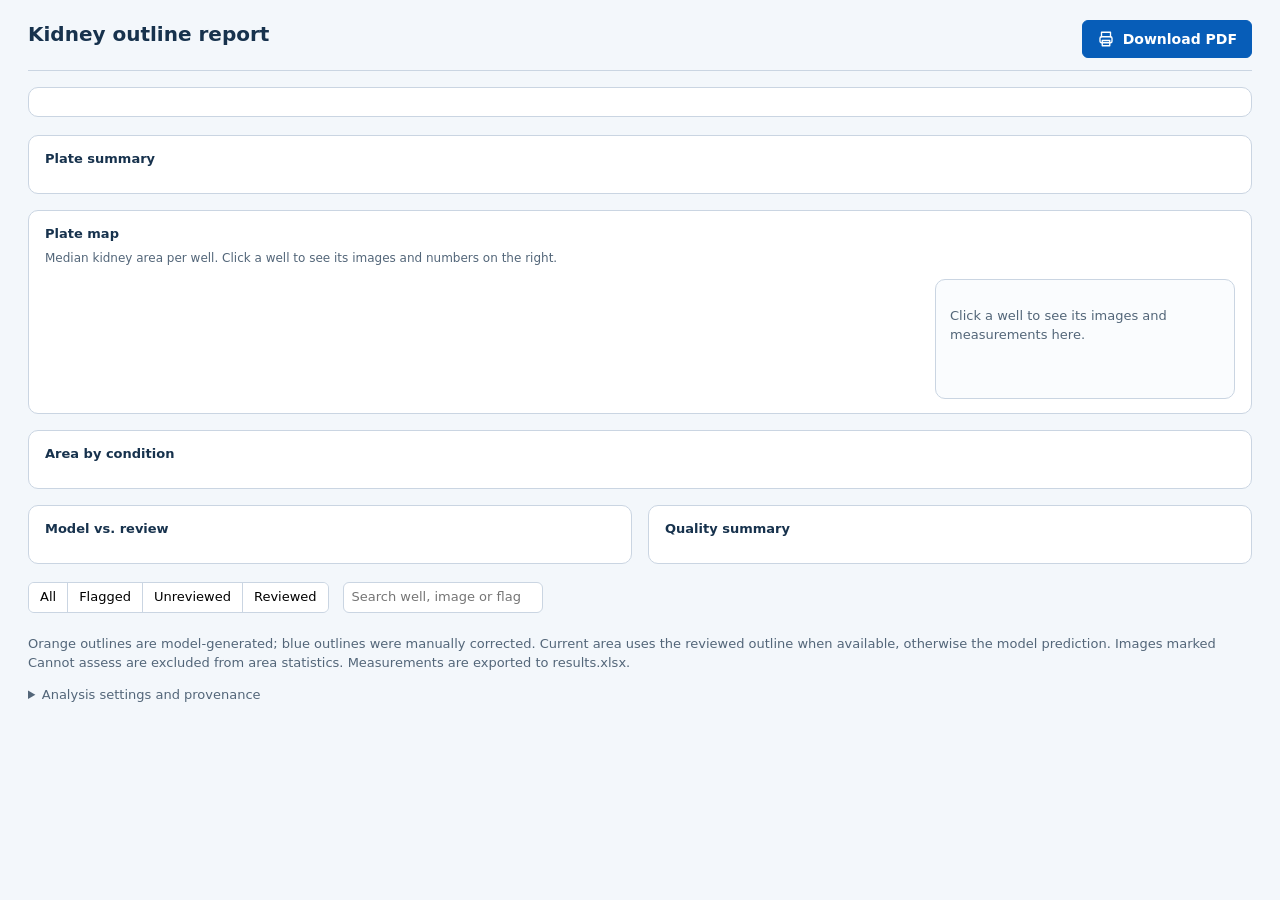
<file: src/kidneycyst/report_template.html>
<!doctype html><html lang="en"><head><meta charset="utf-8"><meta name="viewport" content="width=device-width,initial-scale=1">
<title>Kidney outline report</title>
<style>
:root{--ink:#17324D;--mut:#536679;--line:#CAD5E2;--panel:#EAF2FA;--green:#167047;--cyan:#167047;--orange:#B64A00;--blue:#075DB8}
*{box-sizing:border-box}
[hidden]{display:none!important}
html{background:#F3F7FB}
body{margin:0;color:var(--ink);font:13px/1.45 -apple-system,BlinkMacSystemFont,"Segoe UI",system-ui,sans-serif;font-variant-numeric:tabular-nums}
.wrap{max-width:none;margin:0;padding:20px 28px 48px}
table{background:#fff}
header{display:grid;grid-template-columns:minmax(0,1fr) auto;align-items:start;gap:10px 24px;border-bottom:1px solid var(--line);padding-bottom:12px}
@media(max-width:820px){header{grid-template-columns:1fr}}
.head{display:flex;flex-direction:column;gap:4px;min-width:0}
.head .src{overflow-wrap:anywhere}
.tools{display:flex;gap:8px;flex-wrap:wrap}
.tools button{display:inline-flex;align-items:center;gap:8px;font:inherit;font-size:14px;padding:8px 14px;border:1px solid var(--line);border-radius:6px;background:#fff;color:var(--ink);cursor:pointer;min-height:38px}
.tools button:hover{border-color:var(--mut)}
.tools button.primary{background:var(--blue);border-color:var(--blue);color:#fff;font-weight:600}
.updated{margin:8px 0 0;color:var(--blue);font-size:12px}
@page{size:A4 landscape;margin:10mm}
@media print{html,body{background:#fff}.tools,.bar,.updated,details.how summary{display:none!important}.wrap{padding:0}
 #imgs tr{break-inside:avoid}#imgs th{position:static}img.th{width:56px;height:56px}details.how{display:block}
 *{-webkit-print-color-adjust:exact;print-color-adjust:exact}}
h1{font-size:20px;margin:0;font-weight:650}
header .src{color:var(--mut);font-size:12px;overflow-wrap:anywhere}
.nums{display:flex;flex-wrap:wrap;gap:4px 22px;margin:12px 0 14px}
.nums span{color:var(--mut)}.nums b{color:var(--ink);font-size:16px;font-weight:650;margin-right:4px}

@media(max-width:760px){.top{grid-template-columns:1fr}}
h2{font-size:13px;font-weight:650;margin:0 0 6px}
table{border-collapse:collapse;width:100%}
th,td{white-space:nowrap;padding:4px 8px;border-bottom:1px solid var(--line);text-align:left;vertical-align:middle}
th{font-weight:600;color:var(--mut);background:var(--panel);white-space:nowrap}
td.n,th.n{text-align:right}
#imgs th{cursor:pointer;position:sticky;top:0;z-index:1}
#imgs th:hover{color:var(--ink)}
#imgs td{padding:3px 8px}
img.th{width:72px;height:72px;display:block;background:#000}
.id{font-weight:600}.file{color:var(--mut);font-size:11px;max-width:260px;overflow:hidden;text-overflow:ellipsis;white-space:nowrap}
.flag{color:var(--orange)}
.d-auto{color:var(--mut)}.d-accepted,.d-edited,.d-deleted{color:var(--green)}.d-unusable{color:var(--mut)}
.mut{color:var(--mut)}
.bar{display:flex;flex-wrap:wrap;gap:8px 14px;align-items:center;margin:6px 0 8px}
.seg{display:inline-flex;border:1px solid var(--line);border-radius:6px;overflow:hidden}
.seg button{border:0;background:#fff;padding:5px 11px;font:inherit;cursor:pointer;border-right:1px solid var(--line)}
.seg button:last-child{border-right:0}.seg button.on{background:var(--panel);color:var(--blue);font-weight:600;box-shadow:inset 0 -2px 0 var(--blue)}
input[type=search]{font:inherit;padding:5px 8px;border:1px solid var(--line);border-radius:6px;min-width:200px}
button:focus-visible,input:focus-visible{outline:2px solid var(--blue);outline-offset:1px}
.hist rect{fill:#8a9099}.hist text{font-size:12px;fill:var(--mut)}

#imgs td.flag{white-space:normal;min-width:180px}
.hist{display:block}
.scroll{overflow-x:auto}
details.how{margin-top:10px}details.how summary{cursor:pointer;color:var(--mut)}details.how th{width:260px;background:var(--panel)}details.how td{overflow-wrap:anywhere;font-size:12px}

.tiles{display:grid;grid-template-columns:repeat(5,minmax(0,1fr));margin:16px 0 18px;background:#fff;border:1px solid var(--line);border-radius:10px;padding:14px 0}
.tiles>div{display:flex;flex-direction:column;gap:2px;padding:0 18px;border-left:1px solid var(--line);min-width:0}
.tiles>div:first-child{border-left:0}
.tiles b{font-size:22px;font-weight:650;line-height:1.2;white-space:nowrap}
.tiles span{color:var(--mut);font-size:12px}
@media(max-width:760px){.tiles{grid-template-columns:repeat(2,minmax(0,1fr));row-gap:12px}.tiles>div:nth-child(odd){border-left:0}}
.top{display:grid;grid-template-columns:1fr;gap:16px;margin-bottom:18px}
.card{background:#fff;border:1px solid var(--line);border-radius:10px;padding:14px 16px;min-width:0}
.card h2{margin:0 0 10px}
.card table{width:100%}
.cardhead{display:flex;align-items:baseline;justify-content:space-between;gap:12px;flex-wrap:wrap}
.legend{display:flex;gap:14px;font-size:12px;color:var(--mut)}
.legend span{display:inline-flex;align-items:center;gap:6px}
.legend i{display:inline-block;width:10px;height:10px;border-radius:50%}
.legend i.dash{width:16px;height:0;border-radius:0;border-top:2px dashed #17324D}
.hist text{font-size:11px;fill:var(--mut)}
.hist .medlab{fill:#17324D;font-weight:600}
.axislab{font-size:11px;color:var(--mut);text-align:right;margin-top:-2px}

.cardsub{margin:-4px 0 12px;color:var(--mut);font-size:12px}
.two{display:grid;grid-template-columns:repeat(auto-fit,minmax(380px,1fr));gap:16px;align-items:start}
.two .card{margin:0}
button.small{font:inherit;font-size:13px;padding:6px 12px;border:1px solid var(--blue);color:var(--blue);background:#fff;border-radius:6px;cursor:pointer;font-weight:600}
.pm{margin:0 0 14px}.pmtitle{font-weight:600;margin:0 0 6px}
.pmgrid{display:grid;gap:3px}
.pmwrap{display:grid;grid-template-columns:minmax(0,900px) minmax(300px,1fr);gap:22px;align-items:start}
@media(max-width:1100px){.pmwrap{grid-template-columns:1fr}}
.pmdetail{position:sticky;top:12px;border:1px solid var(--line);border-radius:10px;padding:14px;background:#FAFCFE;min-height:120px}
.pmdetail h3{margin:0 0 2px;font-size:16px}.pmdetail .sub{color:var(--mut);font-size:12px;margin-bottom:10px}
.pmstats{display:grid;grid-template-columns:repeat(3,minmax(0,1fr));gap:8px;margin:0 0 12px}
.pmstats div{background:#fff;border:1px solid var(--line);border-radius:8px;padding:8px}.pmstats b{display:block;font-size:17px}.pmstats span{font-size:11px;color:var(--mut)}
.pmimgs{display:grid;grid-template-columns:repeat(auto-fill,minmax(130px,1fr));gap:10px}
.pmimg{background:#fff;border:1px solid var(--line);border-radius:8px;overflow:hidden;font-size:12px}
.pmimg img{display:block;width:100%;aspect-ratio:1;object-fit:cover;background:#000}
.pmimg .cap{padding:6px 8px;line-height:1.35}.pmimg .cap b{font-size:13px}
.viewer{position:fixed;inset:0;background:rgba(15,25,38,.55);display:grid;place-items:center;z-index:50;padding:16px}
.viewer[hidden]{display:none}
.vbox{background:#fff;border-radius:12px;max-width:1100px;width:100%;max-height:calc(100vh - 32px);overflow:auto;padding:18px 20px;box-shadow:0 20px 60px rgba(0,0,0,.35)}
.vhead{display:flex;justify-content:space-between;align-items:start;gap:12px}.vhead h3{margin:0;font-size:18px}
.vclose{font-size:26px;line-height:1;border:0;background:none;cursor:pointer;color:var(--mut);padding:0 4px}
.vimgs{display:grid;grid-template-columns:1fr 1fr;gap:12px;margin:14px 0}
.vimgs figure{margin:0}.vimgs img{width:100%;aspect-ratio:1;object-fit:contain;background:#000;border-radius:8px;display:block;image-rendering:auto}
.vimgs figcaption{font-size:12px;color:var(--mut);margin-top:4px}
.vinfo{display:grid;grid-template-columns:repeat(auto-fill,minmax(170px,1fr));gap:8px;margin-bottom:12px}
.vinfo div{border:1px solid var(--line);border-radius:8px;padding:6px 10px}.vinfo span{display:block;font-size:11px}.vinfo b{font-size:14px}
.vfoot{display:flex;align-items:center;gap:10px}
button.small.primary{background:var(--blue);color:#fff}
button.small:disabled{opacity:.4;cursor:default}
.pmimg,img.th{cursor:zoom-in}
@media(max-width:700px){.vimgs{grid-template-columns:1fr}}
@media print{.viewer{display:none!important}}
.well.sel{outline:3px solid #17324D;outline-offset:1px}
.pmh{font-size:11px;color:var(--mut);text-align:center;align-self:center}
.well{aspect-ratio:1.35;border:1px solid var(--line);border-radius:4px;background:#fff;font:600 11px/1 inherit;font-variant-numeric:tabular-nums;color:#17324D;cursor:pointer;position:relative;padding:0}
.well.empty{background:transparent;border-style:dashed;cursor:default}
.well.none{background:repeating-linear-gradient(45deg,#eef1f4 0 4px,#fff 4px 8px)}
.well.att::after{content:'';position:absolute;top:0;right:0;border-style:solid;border-width:0 9px 9px 0;border-color:transparent #FF8500 transparent transparent}
.well:hover:not(.empty){outline:2px solid var(--blue);outline-offset:1px}
.legend i.grad{width:44px;height:10px;border-radius:2px;background:linear-gradient(90deg,#EAF2FA,#075DB8)}
.legend i.nonei{width:14px;height:10px;border-radius:2px;background:repeating-linear-gradient(45deg,#e2e6ea 0 3px,#fff 3px 6px);border:1px solid var(--line)}
.legend i.atti{width:0;height:0;border-radius:0;border-style:solid;border-width:0 10px 10px 0;border-color:transparent #FF8500 transparent transparent}
.condsvg text{font-size:11px;fill:var(--mut)}.condsvg .cname{fill:#17324D;font-weight:600;font-size:12px}
p.small{font-size:12px}
.lead{margin:0 0 12px}
.hbar{display:grid;grid-template-columns:minmax(120px,1.3fr) 2fr 34px;align-items:center;gap:10px;margin:5px 0;font-size:13px}
.hbar .track{height:10px;background:#EAF2FA;border-radius:5px;overflow:hidden}.hbar .track i{display:block;height:100%;background:#5b8fd0;border-radius:5px}
.hbar.flag .track i{background:#FF8500}.hbar.dec.grey .track i{background:#9aa8b8}.hbar.dec .track i{background:#167047}
.hbar b{text-align:right;font-variant-numeric:tabular-nums}
.card h4{font-size:12px;color:var(--mut);margin:12px 0 4px;font-weight:600}.card h4:first-child{margin-top:0}
.modal{position:fixed;inset:0;background:rgba(23,50,77,.35);display:grid;place-items:center;z-index:50;padding:16px}
.modal .box{background:#fff;border-radius:10px;padding:20px 22px;max-width:640px;width:100%;box-shadow:0 12px 40px rgba(23,50,77,.25)}
.modal h3{margin:0 0 6px;font-size:18px}
.laygrid{display:grid;grid-template-columns:repeat(auto-fill,minmax(180px,1fr));gap:8px 12px;margin:14px 0;max-height:50vh;overflow:auto}
.laygrid label{display:flex;flex-direction:column;gap:3px;font-size:12px;color:var(--mut)}
.laygrid input{font:inherit;font-size:14px;color:var(--ink);padding:6px 8px;border:1px solid var(--line);border-radius:6px}
.mrow{display:flex;justify-content:flex-end;gap:8px}
.mrow button{font:inherit;padding:8px 14px;border:1px solid var(--line);border-radius:6px;background:#fff;cursor:pointer}
.mrow button.primary{background:var(--blue);border-color:var(--blue);color:#fff;font-weight:600}
@media print{.modal,#tLayout{display:none!important}.well{break-inside:avoid}}
.snapbar{margin:10px 0 0;padding:8px 12px;border-radius:6px;background:#EAF2FA;color:#17324D;font-size:13px}
@media print{.snapbar{display:block!important}}
td.beta{background:#FFFBF3}
.modelnote{margin:8px 0 0;padding:8px 12px;border:1px solid #F5B971;background:#FFF6EA;border-radius:6px;font-size:13px}
</style></head><body><div class="wrap">
<header><div class="head"><h1>Kidney outline report</h1><span class="src" id="src"></span></div>
<div class="tools">
 <button id="tBack" hidden><svg width="18" height="18" viewBox="0 0 24 24" fill="none" stroke="currentColor" stroke-width="1.8" stroke-linecap="round" stroke-linejoin="round" aria-hidden="true"><path d="M15 18l-6-6 6-6"/></svg>Back to the run</button>
 <button id="tXls" hidden><svg width="18" height="18" viewBox="0 0 24 24" fill="none" stroke="currentColor" stroke-width="1.8" stroke-linecap="round" stroke-linejoin="round" aria-hidden="true"><path d="M12 3v12M7 10l5 5 5-5"/><path d="M4 20h16"/></svg>Open Excel table</button>
 <button id="tSnap" hidden><svg width="18" height="18" viewBox="0 0 24 24" fill="none" stroke="currentColor" stroke-width="1.8" stroke-linecap="round" stroke-linejoin="round" aria-hidden="true"><path d="M5 4h11l3 3v13H5z"/><path d="M8 4v5h7V4M8 20v-6h8v6"/></svg>Save snapshot</button>
 <button id="tReview" hidden><svg width="18" height="18" viewBox="0 0 24 24" fill="none" stroke="currentColor" stroke-width="1.8" stroke-linecap="round" stroke-linejoin="round" aria-hidden="true"><rect x="5" y="4" width="14" height="17" rx="2"/><path d="M9 4h6v3H9zM9 13l2 2 4-4"/></svg>Review outlines</button>
 <button id="tPdf" class="primary"><svg width="18" height="18" viewBox="0 0 24 24" fill="none" stroke="currentColor" stroke-width="1.8" stroke-linecap="round" stroke-linejoin="round" aria-hidden="true"><path d="M6 9V3h12v6"/><rect x="4" y="9" width="16" height="8" rx="2"/><path d="M7 14h10v7H7z"/></svg>Download PDF</button>
</div></header>
<div class="updated" id="updated" hidden>Results changed. Updating…</div>
<div class="snapbar" id="snapbar" hidden></div>
<div class="tiles" id="nums"></div>
<div class="top">
 <section class="card"><h2>Plate summary</h2><div class="scroll"><table id="plates"></table></div></section>
 <section class="card"><div class="cardhead"><h2>Plate map</h2><span class="legend" id="pmLegend"></span></div>
  <p class="cardsub">Median kidney area per well. Click a well to see its images and numbers on the right.</p>
  <div class="pmwrap"><div id="pmap"></div><aside class="pmdetail" id="pmDetail"><p class="mut">Click a well to see its images and measurements here.</p></aside></div></section>
 <section class="card"><div class="cardhead"><h2>Area by condition</h2><button class="small" id="tLayout" hidden>Set plate layout</button></div><div id="cond"></div></section>
 <div class="two">
  <section class="card"><h2>Model vs. review</h2><div id="mvr"></div></section>
  <section class="card"><h2>Quality summary</h2><div id="qs"></div></section>
 </div>
</div>
<div class="modal" id="lay" hidden><div class="box"><h3>Plate layout</h3>
 <p class="mut">Name the treatment of each column or row once. It is saved with these results and added to the Excel table as a Condition column.</p>
 <div class="seg" id="layMode"><button data-m="column" class="on">By column (1–12)</button><button data-m="row">By row (A–H)</button></div>
 <div class="laygrid" id="layGrid"></div>
 <div class="mrow"><button id="layCancel">Cancel</button><button class="primary" id="laySave">Save layout</button></div></div></div>
<div class="bar">
 <span class="seg" id="filt"><button data-f="all">All</button><button data-f="look">Flagged</button><button data-f="todo">Unreviewed</button><button data-f="done">Reviewed</button></span>
 <input type="search" id="q" placeholder="Search well, image or flag" aria-label="Search">
 <span class="mut" id="count"></span>
</div>
<div class="scroll"><table id="imgs"></table></div>
<p class="mut betanote" id="betaNote" hidden>Grade and elbow (beta): computed from the model outline, not yet validated against manual grading and elbow measurements. The grade shows its probability; "?" marks a grade below the confidence threshold. "Yours" columns are measurements made in the review screen.</p>
<p class="mut" style="margin-top:14px">Orange outlines are model-generated; blue outlines were manually corrected. Current area uses the reviewed outline when available, otherwise the model prediction. Images marked Cannot assess are excluded from area statistics. Measurements are exported to results.xlsx.</p>
<details class="how"><summary>Analysis settings and provenance</summary><div id="how"></div></details>
</div>
<script>
const D=/*__DATA__*/null, M=D.meta, R=D.rows;
const fmt=(x,d=0)=>x==null||isNaN(x)?'':Number(x).toLocaleString('en-US',{maximumFractionDigits:d,minimumFractionDigits:d});
const esc=s=>String(s??'').replace(/[&<>"]/g,c=>({'&':'&amp;','<':'&lt;','>':'&gt;','"':'&quot;'}[c]));
const q=(a,p)=>{if(!a.length)return NaN;const s=[...a].sort((x,y)=>x-y),i=(s.length-1)*p,l=Math.floor(i);return s[l]+(s[Math.min(l+1,s.length-1)]-s[l])*(i-l)};
const DEC={auto:'unreviewed',accepted:'✓ outline accepted',edited:'✓ outline corrected',deleted:'✓ no kidney visible',unusable:'cannot assess'};
document.getElementById('src').textContent=`Input: ${M.folder} · Run: ${M.date} · KidneyCyst ${M.tool} · Model ${M.model}`;
if(M.model_note){const w=document.createElement('div');w.className='modelnote';w.textContent=`Model note: ${M.model_name} was ${M.model_note}.`;document.getElementById('src').after(w)}
document.getElementById('how').innerHTML='<table>'+(M.settings||[]).map(([k,v])=>`<tr><th>${esc(k)}</th><td>${esc(v)}</td></tr>`).join('')+'</table>';
const withK=R.filter(r=>r.area>0), rev=R.filter(r=>r.status!=='auto'), unch=withK.filter(r=>r.src==='model').length;
const med=q(withK.map(r=>r.area),.5);
document.getElementById('nums').innerHTML=[[R.length,'images'],[withK.length,'with an outline'],[rev.length,'reviewed'],
 [R.filter(r=>r.flagged&&r.status==='auto').length,'flagged, unreviewed'],[isNaN(med)?'–':fmt(med)+' µm²',unch?`median area · incl. ${unch} unreviewed`:'median area · all reviewed']]
 .map(([b,t])=>`<div><b>${b}</b><span>${t}</span></div>`).join('');
(function(){const g={};R.forEach(r=>{const k=(r.run||'')+(r.plate!=null?' plate '+r.plate:'');(g[k]=g[k]||[]).push(r)});
 let h='<tr><th>Plate</th><th class="n">Images</th><th class="n">With outline</th><th class="n">Reviewed</th><th class="n">Median area (µm²)</th><th class="n">Interquartile range (µm²)</th></tr>';
 Object.keys(g).sort().forEach(k=>{const rs=g[k],a=rs.filter(r=>r.area>0).map(r=>r.area);
  h+=`<tr><td>${esc(k)||'–'}</td><td class="n">${rs.length}</td><td class="n">${a.length}</td><td class="n">${rs.filter(r=>r.status!=='auto').length}</td><td class="n">${fmt(q(a,.5))}</td><td class="n">${fmt(q(a,.25))}–${fmt(q(a,.75))}</td></tr>`});
 document.getElementById('plates').innerHTML=h})();
// ---------- plate map: one 8x12 (or 16x24) grid per plate, colour = median area of the well
const plateKey=r=>(r.run||'')+'|'+(r.plate??'');
const plateName=k=>{const [ru,pl]=k.split('|');return [ru,pl?'plate '+pl:''].filter(Boolean).join(' ')||'Plate'};
const medOf=a=>q(a,.5);
(function(){const el=document.getElementById('pmap'),byP={};R.forEach(r=>{if(r.well)(byP[plateKey(r)]=byP[plateKey(r)]||[]).push(r)});
 const keys=Object.keys(byP).sort();if(!keys.length){el.innerHTML='<span class="mut">Well names were not found in the file names, so a plate map cannot be drawn.</span>';return}
 const wm={};let all=[];keys.forEach(k=>{byP[k].forEach(r=>{const id=k+'#'+r.well;(wm[id]=wm[id]||[]).push(r)})});
 Object.values(wm).forEach(rs=>{const v=rs.filter(r=>r.area>0).map(r=>r.area);if(v.length)all.push(medOf(v))});
 const lo=Math.min(...all),hi=Math.max(...all);
 const col=v=>{if(!(hi>lo))return '#5b8fd0';const t=(v-lo)/(hi-lo);const a=[234,242,250],b=[7,93,184];return `rgb(${a.map((x,i)=>Math.round(x+(b[i]-x)*t)).join(',')})`};
 let h='';keys.forEach(k=>{const ws=byP[k].map(r=>r.well);const maxRow=Math.max(...ws.map(w=>w.charCodeAt(0)-64)),maxCol=Math.max(...ws.map(w=>parseInt(w.slice(1))));
  const nR=maxRow>8?16:8,nC=maxCol>12?24:12;
  h+=`<div class="pm" data-k="${esc(k)}"><div class="pmtitle">${esc(plateName(k))}</div><div class="pmgrid" style="grid-template-columns:22px repeat(${nC},minmax(30px,1fr))"><span></span>`;
  for(let c=1;c<=nC;c++)h+=`<span class="pmh">${c}</span>`;
  for(let rI=0;rI<nR;rI++){const L=String.fromCharCode(65+rI);h+=`<span class="pmh">${L}</span>`;
   for(let c=1;c<=nC;c++){const w=L+String(c).padStart(2,'0'),rs=wm[k+'#'+w];
    if(!rs){h+=`<span class="well empty" title="${w}: no images"></span>`;continue}
    const v=rs.filter(r=>r.area>0).map(r=>r.area),m=v.length?medOf(v):null,att=rs.some(r=>r.flagged&&r.status==='auto'&&r.area>0),todo=rs.some(r=>r.status==='auto');
    const tip=`${w}: ${rs.length} image${rs.length>1?'s':''}${m?`, median ${fmt(m)} µm²`:', no outline'}${todo?', not all reviewed':', all reviewed'}`;
    h+=`<button class="well${m?'':' none'}${att?' att':''}" data-w="${w}" title="${tip}" style="${m?`background:${col(m)};color:${(m-lo)/(hi-lo||1)>.55?'#fff':'#17324D'}`:''}">${m?(m/1000).toFixed(1):''}</button>`}}
  h+='</div></div>'});
 el.innerHTML=h;
 document.getElementById('pmLegend').innerHTML=`<span><i class="grad"></i>${fmt(lo)}–${fmt(hi)} µm² (numbers in thousands)</span><span><i class="nonei"></i>no outline</span><span><i class="atti"></i>measured image flagged, unreviewed</span>`;
 el.querySelectorAll('.well[data-w]').forEach(b=>b.onclick=()=>{el.querySelectorAll('.well.sel').forEach(x=>x.classList.remove('sel'));b.classList.add('sel');
  const k=b.closest('.pm').dataset.k,w=b.dataset.w,rs=(wm[k+'#'+w]||[]).slice().sort((a,c)=>(a.field??0)-(c.field??0));
  const v=rs.filter(r=>r.area>0).map(r=>r.area),m=v.length?medOf(v):null,rev=rs.filter(r=>r.status!=='auto').length;
  const cards=rs.map((r,i)=>`<div class="pmimg" data-i="${i}" tabindex="0" title="Open larger"><img src="${r.b}" alt="outline of ${esc(r.id)}" title="${esc(r.id)}"><div class="cap"><b>Field ${r.field??'–'}</b> · ${r.area==null?'–':r.area>0?fmt(r.area)+' µm²':'no outline'}
    <div class="d-${r.status}">${DEC[r.status]||esc(r.status)}</div>${r.flags&&r.status==='auto'?`<div class="flag">${esc(r.flags)}</div>`:''}${r.grade?`<div class="mut">grade (beta): ${esc(r.grade)}${r.gp!=null?' '+Math.round(100*r.gp)+'%':''}</div>`:''}</div></div>`).join('');
  document.getElementById('pmDetail').innerHTML=`<h3>Well ${esc(w)}</h3><div class="sub">${esc(plateName(k))}</div>
   <div class="pmstats"><div><b>${rs.length}</b><span>images</span></div><div><b>${m?fmt(m):'–'}</b><span>median µm²</span></div><div><b>${rev}/${rs.length}</b><span>reviewed</span></div></div>
   <div class="pmimgs">${cards}</div><p><button class="small" id="pmShow">Show in the table</button></p>`;
  document.querySelectorAll('#pmDetail .pmimg').forEach(c=>{const go=()=>openViewer(rs,+c.dataset.i);c.onclick=go;c.onkeydown=e=>{if(e.key==='Enter')go()}});
  document.getElementById('pmShow').onclick=()=>{query=w;document.getElementById('q').value=query;filt='all';draw();document.getElementById('imgs').scrollIntoView({behavior:'smooth'})}})})();

// ---------- area by condition (needs the plate layout)
(function(){const el=document.getElementById('cond'),L=M.layout,grp={};
 R.forEach(r=>{if(r.cond&&r.area>0&&r.status!=='unusable')(grp[r.cond]=grp[r.cond]||[]).push(r)});
 let names=Object.keys(grp);
 if(!L||!names.length){el.innerHTML='<p class="mut">Name the treatment of each plate column or row to compare kidney areas between conditions.'+'</p>';return}
 const ord=(L.order&&L.order.length?L.order:Object.values(L.labels||{}));names.sort((a,b)=>{const i=ord.indexOf(a),j=ord.indexOf(b);return (i<0?999:i)-(j<0?999:j)});
 const vals=names.flatMap(n=>grp[n].map(r=>r.area)),mn=Math.min(...vals),mx=Math.max(...vals),span=Math.max(mx-mn,1);
 const step=[100,200,250,500,1000,2000,2500,5000].find(st=>span/st<=5)||10000,lo=Math.max(0,Math.floor((mn-span*.08)/step)*step),hi=Math.ceil((mx+span*.08)/step)*step;
 const W=Math.max(360,el.clientWidth||800),H=230,Lm=58,Rm=16,T=12,B=46,pw=W-Lm-Rm,ph=H-T-B,Y=v=>T+ph-(v-lo)/(hi-lo)*ph,cw=pw/names.length;
 let s=`<svg width="${W}" height="${H}" class="condsvg" role="img" aria-label="Kidney area by condition">`;
 for(let v=lo;v<=hi+1e-9;v+=step)s+=`<line x1="${Lm}" x2="${W-Rm}" y1="${Y(v)}" y2="${Y(v)}" stroke="#E3E9F0"/><text x="${Lm-8}" y="${Y(v)+4}" text-anchor="end">${fmt(v)}</text>`;
 s+=`<text x="12" y="${T+ph/2}" transform="rotate(-90 12 ${T+ph/2})" text-anchor="middle">Area (µm²)</text>`;
 names.forEach((n,i)=>{const cx=Lm+cw*(i+.5),v=grp[n].map(r=>r.area),m=medOf(v),q1=q(v,.25),q3=q(v,.75);
  s+=`<rect x="${cx-cw*.28}" y="${Y(q3)}" width="${cw*.56}" height="${Math.max(Y(q1)-Y(q3),1)}" fill="#EAF2FA" stroke="#CAD5E2"/>`;
  grp[n].forEach((r,k)=>{const jx=((k*7919)%100/100-.5)*cw*.4;s+=`<circle cx="${cx+jx}" cy="${Y(r.area)}" r="4.5" fill="${r.src==='model'?'#FF8500':'#167047'}" fill-opacity=".8"><title>${esc(r.id)}: ${fmt(r.area)} µm²</title></circle>`});
  s+=`<line x1="${cx-cw*.32}" x2="${cx+cw*.32}" y1="${Y(m)}" y2="${Y(m)}" stroke="#17324D" stroke-width="2.5"/>`;
  s+=`<text x="${cx}" y="${H-B+18}" text-anchor="middle" class="cname">${esc(n.length>18?n.slice(0,17)+'…':n)}</text><text x="${cx}" y="${H-B+33}" text-anchor="middle">n = ${v.length}</text>`});
 el.innerHTML=s+'</svg><p class="mut small">Bar: median. Box: middle 50%. Dots: images (green reviewed, orange unreviewed). Images marked Cannot assess are left out.</p>'})();

// ---------- model vs review
(function(){const el=document.getElementById('mvr'),rv=R.filter(r=>r.status==='accepted'||r.status==='edited');
 const nk=R.filter(r=>r.status==='deleted').length,ca=R.filter(r=>r.status==='unusable').length,todo=R.filter(r=>r.status==='auto').length;
 if(!rv.length&&!nk&&!ca){el.innerHTML='<p class="mut">No images reviewed yet.</p>';return}
 const ch=rv.filter(r=>r.model>0&&r.area>0).map(r=>100*(r.area-r.model)/r.model),ab=ch.map(Math.abs);
 const bins=[['unchanged (< 2%)',ab.filter(x=>x<2).length],['small change (2–10%)',ab.filter(x=>x>=2&&x<10).length],['large change (≥ 10%)',ab.filter(x=>x>=10).length],
  ['no kidney visible',nk],['cannot assess',ca]];
 const mxb=Math.max(...bins.map(b=>b[1]),1);
 el.innerHTML=`<p class="lead">${rv.length} outline${rv.length===1?'':'s'} accepted or corrected${ch.length?`; median change ${ch.length?(medOf(ch)>=0?'+':'')+medOf(ch).toFixed(1):'0'}%`:''}.${todo?` ${todo} image${todo===1?'':'s'} not reviewed yet.`:''}</p>`+
  bins.map(([l,n])=>`<div class="hbar"><span>${l}</span><span class="track"><i style="width:${100*n/mxb}%"></i></span><b>${n}</b></div>`).join('')})();

// ---------- quality summary
(function(){const el=document.getElementById('qs'),fc={};R.forEach(r=>(r.flags||'').split(';').map(x=>x.trim()).filter(Boolean).forEach(f=>fc[f]=(fc[f]||0)+1));
 const dc={};R.forEach(r=>{const d=DEC[r.status]||r.status;dc[d]=(dc[d]||0)+1});
 const bars=(o,cls)=>{const e=Object.entries(o).sort((a,b)=>b[1]-a[1]),m=Math.max(...e.map(x=>x[1]),1);return e.length?e.map(([l,n])=>`<div class="hbar ${cls}${l==='unreviewed'?' grey':''}"><span>${esc(l.replace('✓ ',''))}</span><span class="track"><i style="width:${100*n/m}%"></i></span><b>${n}</b></div>`).join(''):'<p class="mut">None.</p>'};
 el.innerHTML=`<h4>Flags</h4>${bars(fc,'flag')}<h4>Review decisions</h4>${bars(dc,'dec')}`})();
let filt='all',query='',sk=null,sd=1;
const cols=[['','Original'],['','Outline'],['id','Image'],['well','Well'],['field','Field',1]].concat(R.some(r=>r.cond)?[['cond','Condition']]:[]).concat([['area','Current area (µm²)',1],['src','Area source'],['model','Model area (µm²)',1],['status','Review decision'],['flags','Flags']])
 .concat(R.some(r=>r.grade||r.elb)?[['grade','Grade (beta)'],['elb','Elbow µm (beta)',1]]:[])
 .concat(R.some(r=>r.gh||r.em)?[['gh','Grade (yours)'],['em','Elbow measured µm',1]]:[]);
const HASB=R.some(r=>r.grade||r.elb),HASH=R.some(r=>r.gh||r.em);
setTimeout(()=>{const n=document.getElementById('betaNote');if(n)n.hidden=!(HASB||HASH)},0);
function draw(){let rs=R.filter(r=>filt==='all'||(filt==='look'?r.flagged:filt==='todo'?r.status==='auto':r.status!=='auto'));
 if(query){const t=query.toLowerCase();rs=rs.filter(r=>[r.id,r.well,r.flags,DEC[r.status]].join(' ').toLowerCase().includes(t))}
 if(sk)rs=[...rs].sort((a,b)=>{const x=a[sk],y=b[sk];return(x>y?1:x<y?-1:0)*sd});
 let h='<tr>'+cols.map(([k,l,n])=>`<th class="${n?'n':''}" ${k?`data-k="${k}"`:''}>${l}${sk===k&&k?(sd>0?' ▲':' ▼'):''}</th>`).join('')+'</tr>';
 rs.forEach((r,i)=>{h+=`<tr><td><img class="th" data-i="${i}" src="${r.a}" alt="original" loading="lazy" title="Open larger"></td><td><img class="th" data-i="${i}" src="${r.b}" alt="outline" loading="lazy" title="Open larger"></td>
  <td><div class="id">${esc(r.id)}</div></td><td>${esc(r.well)}</td><td class="n">${r.field??''}</td>${R.some(x=>x.cond)?`<td>${esc(r.cond||'–')}</td>`:''}
  <td class="n"><b>${r.area==null?'–':r.area>0?fmt(r.area):'0'}</b></td><td class="mut">${r.src==='model'?'model':r.src==='reviewed'||r.src==='checked'?'reviewed':'–'}</td><td class="n mut">${r.model>0?fmt(r.model):'–'}</td>
  <td class="d-${r.status}">${DEC[r.status]||esc(r.status)}</td><td class="flag">${esc(r.flags)}</td>`+
  (HASB?`<td class="beta">${r.grade?esc(r.grade)+(r.gp!=null?` <span class="mut">${Math.round(100*r.gp)}%</span>`:'')+(r.gsure?'':' <span class="mut" title="below the confidence threshold">?</span>'):'–'}</td>
   <td class="n beta" title="straight (max Feret) · midline">${r.elb!=null?fmt(r.elb):'–'}${r.elbm!=null?`<div class="mut">midline ${fmt(r.elbm)}</div>`:''}</td>`:'')+
  (HASH?`<td>${esc(r.gh||'–')}</td><td class="n">${r.em!=null?fmt(r.em):'–'}${r.es!=null?`<div class="mut">straight ${fmt(r.es)}</div>`:''}</td>`:'')+`</tr>`});
 const t=document.getElementById('imgs');t.innerHTML=h;t.querySelectorAll('img.th').forEach(im=>im.onclick=()=>openViewer(rs,+im.dataset.i));document.getElementById('count').textContent=rs.length+' shown';
 t.querySelectorAll('th[data-k]').forEach(th=>th.onclick=()=>{const k=th.dataset.k;sd=sk===k?-sd:1;sk=k;draw()});
 document.querySelectorAll('#filt button').forEach(b=>b.classList.toggle('on',b.dataset.f===filt))}
document.querySelectorAll('#filt button').forEach(b=>b.onclick=()=>{filt=b.dataset.f;draw()});
document.getElementById('q').oninput=e=>{query=e.target.value;draw()};
draw();
// buttons that talk to KidneyCyst only work when the report is opened from the app (not as an e-mailed file)
const TK=new URLSearchParams(location.search).get('t'), APP=location.protocol.startsWith('http')&&!!TK;
const post=(p,b)=>fetch(p,{method:'POST',headers:{'X-Token':TK,'Content-Type':'application/json'},body:JSON.stringify(b||{})});
const SNAP=M.snapshot;
if(SNAP){const b=document.getElementById('snapbar');b.hidden=false;b.textContent=`Snapshot saved ${SNAP.when} (${SNAP.kind==='final'?'all images reviewed':SNAP.kind==='detected'?'right after detection':'saved by hand'}). This copy does not change; the current report may differ.`}
if(APP){document.getElementById('tReview').hidden=!!SNAP;document.getElementById('tBack').hidden=false;document.getElementById('tXls').hidden=!!SNAP;document.getElementById('tSnap').hidden=!!SNAP}
document.getElementById('tSnap').onclick=async()=>{const r=await (await post('/api/snapshot',{})).json();const b=document.getElementById('snapbar');b.hidden=false;
 b.textContent=r.ok?'Snapshot saved. Find it under Saved runs.':'The snapshot could not be saved: '+(r.error||'')};
document.getElementById('tBack').onclick=()=>{if(window.opener&&!window.opener.closed){try{window.opener.focus()}catch(e){}window.close()}location.href='/run?t='+TK};
document.getElementById('tXls').onclick=async()=>{const r=await (await post('/api/open',{what:'table'})).json();if(r.download)location.href=r.download};
document.getElementById('tPdf').onclick=()=>window.print();
document.getElementById('tReview').onclick=()=>{location.href='/review?t='+TK};
if(APP&&!SNAP)document.getElementById('tLayout').hidden=false;
(function(){const dlg=document.getElementById('lay'),grid=document.getElementById('layGrid');let mode=(M.layout&&M.layout.mode)||'column';
 const wells=[...new Set(R.map(r=>r.well).filter(Boolean))],cols=[...new Set(wells.map(w=>parseInt(w.slice(1))))].sort((a,b)=>a-b),rows=[...new Set(wells.map(w=>w[0]))].sort();
 function fill(){const keys=mode==='row'?rows:cols.map(String),lab=(M.layout&&M.layout.mode===mode&&M.layout.labels)||{};
  grid.innerHTML=keys.map(k=>`<label><span>${mode==='row'?'Row':'Column'} ${k}</span><input type="text" data-k="${k}" value="${esc(lab[k]||'')}" placeholder="e.g. DMSO, 1 µM"></label>`).join('');
  document.querySelectorAll('#layMode button').forEach(b=>b.classList.toggle('on',b.dataset.m===mode))}
 document.querySelectorAll('#layMode button').forEach(b=>b.onclick=()=>{mode=b.dataset.m;fill()});
 document.getElementById('tLayout').onclick=()=>{fill();dlg.hidden=false;const f=grid.querySelector('input');if(f)f.focus()};
 document.getElementById('layCancel').onclick=()=>{dlg.hidden=true};
 document.getElementById('laySave').onclick=async()=>{const labels={},order=[];grid.querySelectorAll('input').forEach(i=>{const v=i.value.trim();if(v){labels[i.dataset.k]=v;if(!order.includes(v))order.push(v)}});
  await post('/api/layout',{layout:{mode,labels,order}});sessionStorage.setItem('kc.scroll',scrollY);location.reload()}})();
window.addEventListener('beforeprint',()=>{filt='all';query='';document.getElementById('q').value='';draw();document.querySelector('details.how').open=true});
// keep an open report current: reload when the results change (review in another tab, QuPath import)
if(APP&&!SNAP){let v0=null;setInterval(async()=>{try{const r=await (await fetch('/api/version?t='+TK)).json();
 if(v0===null)v0=r.v;else if(r.v!==v0&&!document.activeElement.matches('input')){document.getElementById('updated').hidden=false;
  sessionStorage.setItem('kc.scroll',scrollY);location.reload()}}catch(e){}},4000);
 const y=sessionStorage.getItem('kc.scroll');if(y){scrollTo(0,+y);sessionStorage.removeItem('kc.scroll')}}
</script>
<div class="viewer" id="viewer" hidden role="dialog" aria-modal="true" aria-labelledby="vTitle"><div class="vbox">
 <div class="vhead"><div><h3 id="vTitle"></h3><div class="mut" id="vSub"></div></div><button class="vclose" id="vClose" aria-label="Close">×</button></div>
 <div class="vimgs"><figure><img id="vIn" alt="input image"><figcaption>Input</figcaption></figure><figure><img id="vOut" alt="outline"><figcaption id="vOutCap">Outline</figcaption></figure></div>
 <div class="vinfo" id="vInfo"></div>
 <div class="vfoot"><button class="small" id="vPrev">‹ Previous</button><span class="mut" id="vPos"></span><button class="small" id="vNext">Next ›</button>
  <span style="flex:1"></span><button class="small primary" id="vEdit" hidden>Edit this image</button></div>
</div></div>
<script>
// ---------- image viewer: input + outline side by side, step through the images it was opened from
let VL=[],VI=0;
function openViewer(list,i){VL=list;VI=i;showV();document.getElementById('viewer').hidden=false;document.getElementById('vClose').focus()}
function showV(){const r=VL[VI],$=id=>document.getElementById(id);
 $('vTitle').textContent=r.well?`Well ${r.well}, field ${r.field??'–'}`:r.id;$('vSub').textContent=[r.id,plateName(plateKey(r))].join(' · ');
 const big=APP&&!SNAP,u=k=>`/api/view/${encodeURIComponent(r.id)}/${k}.png?t=${TK}&v=${Date.now()}`;
 $('vIn').src=big?u('in'):r.a;$('vOut').src=big?u('out'):r.b;$('vIn').onerror=()=>{$('vIn').src=r.a};$('vOut').onerror=()=>{$('vOut').src=r.b};
 $('vOutCap').textContent=r.status==='edited'?'Outline (corrected)':r.area>0?'Outline (model)':'No outline';
 const rows=[['Current area',r.area==null?'–':r.area>0?fmt(r.area)+' µm²':'no outline'],['Model area',r.model>0?fmt(r.model)+' µm²':'–'],
  ['Review decision',DEC[r.status]||r.status],['Flags',r.flags||'none']]
  .concat(r.grade?[['Grade (beta)',r.grade+(r.gp!=null?` ${Math.round(100*r.gp)}%`:'')]]:[]).concat(r.elb!=null?[['Elbow (beta)',fmt(r.elb)+' µm straight']]:[])
  .concat(r.gh?[['Grade (yours)',r.gh]]:[]).concat(r.em!=null?[['Elbow measured',fmt(r.em)+' µm']]:[]);
 $('vInfo').innerHTML=rows.map(([k,v])=>`<div><span class="mut">${esc(k)}</span><b>${esc(v)}</b></div>`).join('');
 $('vPos').textContent=`${VI+1} of ${VL.length}`;$('vPrev').disabled=VI===0;$('vNext').disabled=VI===VL.length-1;
 $('vEdit').hidden=!(APP&&!SNAP)}
document.getElementById('vClose').onclick=()=>{document.getElementById('viewer').hidden=true};
document.getElementById('viewer').onclick=e=>{if(e.target.id==='viewer')document.getElementById('viewer').hidden=true};
document.getElementById('vPrev').onclick=()=>{if(VI>0){VI--;showV()}};document.getElementById('vNext').onclick=()=>{if(VI<VL.length-1){VI++;showV()}};
document.getElementById('vEdit').onclick=()=>{location.href=`/review?t=${TK}&img=${encodeURIComponent(VL[VI].id)}`};
document.addEventListener('keydown',e=>{if(document.getElementById('viewer').hidden)return;
 if(e.key==='Escape')document.getElementById('viewer').hidden=true;else if(e.key==='ArrowLeft')document.getElementById('vPrev').click();else if(e.key==='ArrowRight')document.getElementById('vNext').click()});
</script></body></html>
</file>
